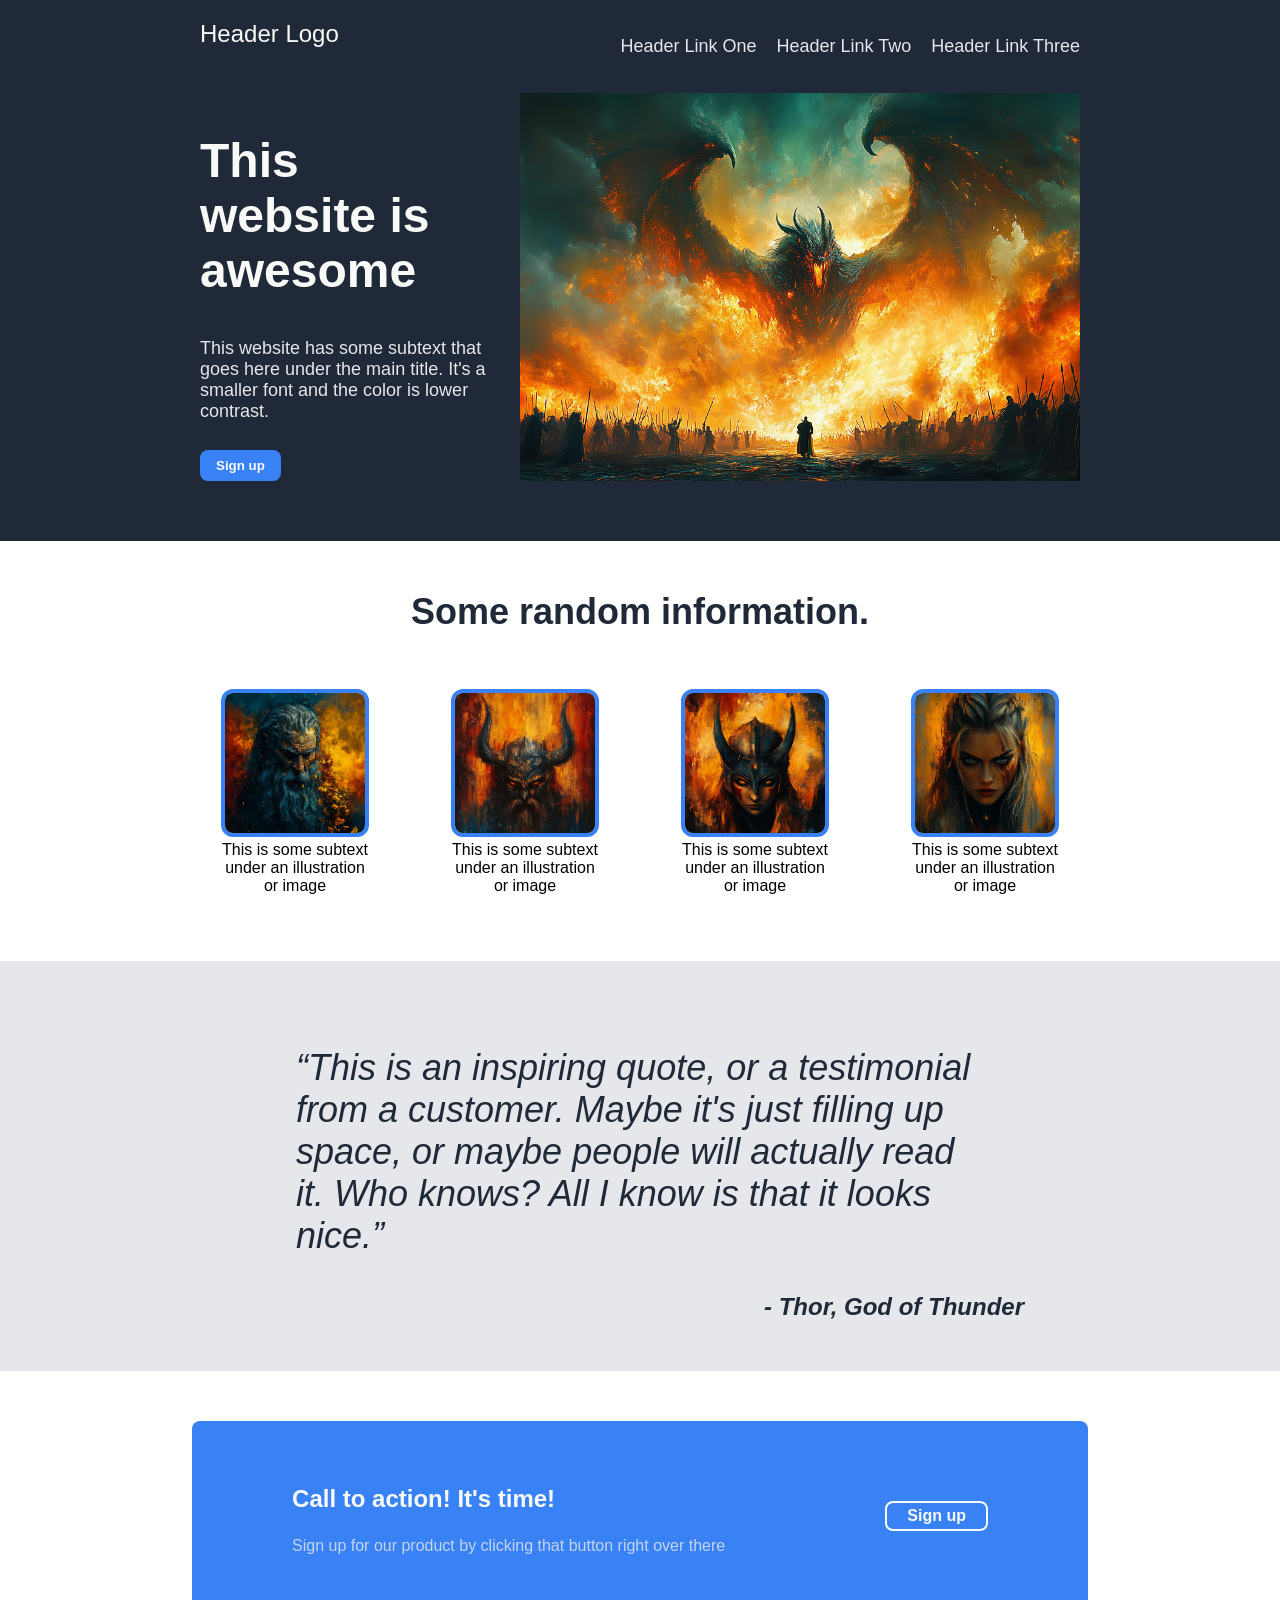
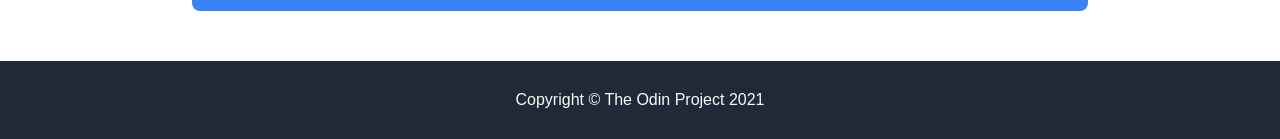
<file: index.html>
<!DOCTYPE html>
<html lang="en">

<head>
    <meta charset="UTF-8">
    <meta name="viewport" content="width=device-width, initial-scale=1.0">
    <title>Refactored Webpage</title>
    <link rel="stylesheet" href="styles.css">
</head>

<body>
    <header class="header">
        <nav class="navbar">
            <a href="#" class="header-logo-text">Header Logo</a>
            <ul class="nav-items">
                <li><a href="#">Header Link One</a></li>
                <li><a href="#">Header Link Two</a></li>
                <li><a href="#">Header Link Three</a></li>
            </ul>
        </nav>
        <section class="hero-main">
            <div>
                <h1 class="hero-main-text">This website is awesome</h1>
                <p class="hero-secondary-text">
                    This website has some subtext that goes here under the main title. It's a smaller font and the color is lower contrast.
                </p>
                <button>Sign up</button>
            </div>
            <img src="./images/dragon.png" alt="Dragon image">
        </section>
    </header>

    <main class="container">
        <section class="section1">
            <h2 class="section1-header">Some random information.</h2>
            <div class="card-section">
                <figure class="card-info">
                    <img src="./images/god_1.webp" alt="Image 1">
                    <figcaption class="card">This is some subtext under an illustration or image</figcaption>
                </figure>
                <figure class="card-info">
                    <img src="./images/god_2.webp" alt="Image 2">
                    <figcaption class="card">This is some subtext under an illustration or image</figcaption>
                </figure>
                <figure class="card-info">
                    <img src="./images/god_3.webp" alt="Image 3">
                    <figcaption class="card">This is some subtext under an illustration or image</figcaption>
                </figure>
                <figure class="card-info">
                    <img src="./images/god_4.webp" alt="Image 4">
                    <figcaption class="card">This is some subtext under an illustration or image</figcaption>
                </figure>
            </div>
        </section>

        <section class="section2">
            <blockquote class="quote">
                “This is an inspiring quote, or a testimonial from a customer. Maybe it's just filling up space, or maybe people will actually read it. Who knows? All I know is that it looks nice.”
            </blockquote>
            <cite class="quote-writer">- Thor, God of Thunder</cite>
        </section>

        <section class="section3">
            <div>
                <h3 class="text1">Call to action! It's time!</h3>
                <p class="text2">Sign up for our product by clicking that button right over there</p>
            </div>
            <button>Sign up</button>
        </section>
    </main>

    <footer class="footer">
        Copyright © The Odin Project 2021
    </footer>
</body>

</html>
</file>
<file: styles.css>
/* Global Styles */
body {
    font-family: 'Roboto', sans-serif;
    margin: 0;
}

a {
    text-decoration: none;
    font-size: 18px;
    color: #E5E7EB;
}

button {
    background-color: #3882F6;
    font-weight: 800;
    color: #F9FAF8;
    padding: 8px 16px;
    border: none;
    border-radius: 8px;
    cursor: pointer;
}

/* Header Section */
.header {
    background-color: #1F2937;
    padding: 20px 200px 60px;
    display: flex;
    flex-direction: column;
    gap: 20px;
}

.navbar {
    display: flex;
    justify-content: space-between;
}

.navbar ul{
    list-style-type: none;
}

.header-logo-text {
    font-size: 24px;
    color: #F9FAF8;
}

.nav-items {
    display: flex;
    gap: 20px;
}

/* Hero Section */
.hero-main {
    display: flex;
    gap: 32px;
}

.hero-main div button {
    margin-top: 10px;
}

.hero-main img {
    object-fit: cover;
    width: 560px;
}

.hero-main-text {
    font-size: 48px;
    color: #F9FAF8;
    font-weight: 800;
}

.hero-secondary-text {
    font-size: 18px;
    color: #E5E7EB;
}

/* Section 1 - Card Section */
.section1 {
    text-align: center;
    margin: 50px 0;
}

.section1-header {
    font-size: 36px;
    color: #1F2937;
    font-weight: 900;
}

.card-section {
    display: flex;
    justify-content: center;

    margin: 40px auto;
}

.card-info {
    max-width: 150px;
}

.card-info img {
    object-fit: cover;
    object-position: top;
    width: 140px;
    height: 140px;
    border: solid 4px #3882F6;
    border-radius: 12px;
}

/* Section 2 - Quote */
.section2 {
    padding: 50px 20%;
    background-color: #E5E7EB;
    display: flex;
    flex-direction: column;
}

.quote {
    font-size: 36px;
    font-style: italic;
    font-weight: lighter;
    color: #1F2937;
}

.quote-writer {
    text-align: end;
    font-size: 24px;
    font-weight: bold;
    color: #1F2937;
}

/* Section 3 - Call to Action */
.section3 {
    display: flex;
    justify-content: space-around;
    margin: 50px 15%;
    background-color: #3882F6;
    padding: 40px 20px;
    border-radius: 8px;
}

.section3 .text1 {
    color: #F9FAF8;
    font-size: 24px;
    font-weight: bold;
}

.section3 .text2 {
    color: #e5e7ebd0;
    font-weight: lighter;
}

.section3 button {
    border: solid 2px #F9FAF8;
    padding: 0 20px;
    margin: 40px 0;
    font-size: 16px;
    flex-shrink: 0;
}

/* Footer */
.footer {
    background-color: #1F2937;
    padding: 30px;
    text-align: center;
    color: #F9FAF8;
}
</file>
